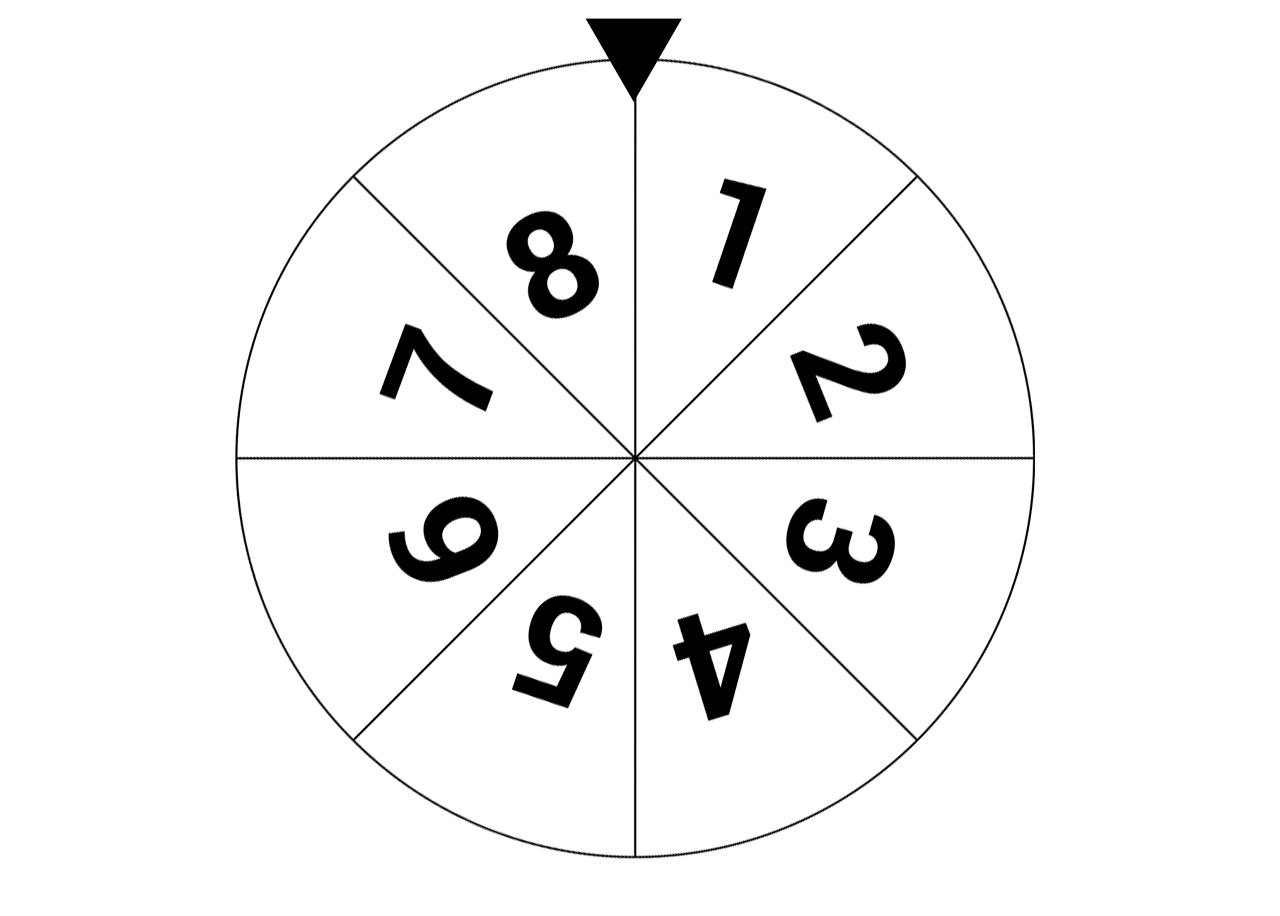
<file: index.html>
<!DOCTYPE html>
<!--[if lt IE 7]>      <html class="no-js lt-ie9 lt-ie8 lt-ie7"> <![endif]-->
<!--[if IE 7]>         <html class="no-js lt-ie9 lt-ie8"> <![endif]-->
<!--[if IE 8]>         <html class="no-js lt-ie9"> <![endif]-->
<!--[if gt IE 8]><!--> <html class="no-js"> <!--<![endif]-->
    <head>
        <meta charset="utf-8">
        <meta http-equiv="X-UA-Compatible" content="IE=edge,chrome=1">
        <title>Wheel of Fortune</title>
        <meta name="description" content="">
        <meta name="viewport" content="width=device-width">

        <link rel="stylesheet" href="css/style.css">
    </head>
    <body>
        <div class="wheel-wrap">
            <img class="wheel" src="img/wheel.png" />
            <img class="marker" src="img/marker.png" />
        </div>

        <script src="//ajax.googleapis.com/ajax/libs/jquery/1.10.1/jquery.min.js"></script>
        <script src="http://ricostacruz.com/jquery.transit/jquery.transit.min.js"></script>
        <script src="js/wof.min.js"></script>

        <script>
        	$(function(){
			    $('.wheel').wof({
			        prizes: [1, 2, 3, 4, 5, 6, 7, 8],
			        wonPrize: 6,
			        multiple: true,
			        marker: $('.marker'),
			        timeout: 2000
			    }, function(data){
			        console.log(data);
			    });
			});
        </script>
    </body>
</html>
</file>
<file: css/style.css>
.wheel-wrap {
    position: relative;
    width: 810px;
    height: 900px;
    overflow: hidden;
    margin: 0 auto;
    z-index: 1;
}
.marker {
    top: 10px;
    left: 400px;
    margin-left: -50px;
    z-index: 2;
    position: absolute;
}
.wheel {
    top: 50px;
    left: 0;
    width: 800px;
    z-index: 1;
    position: absolute;
}
</file>
